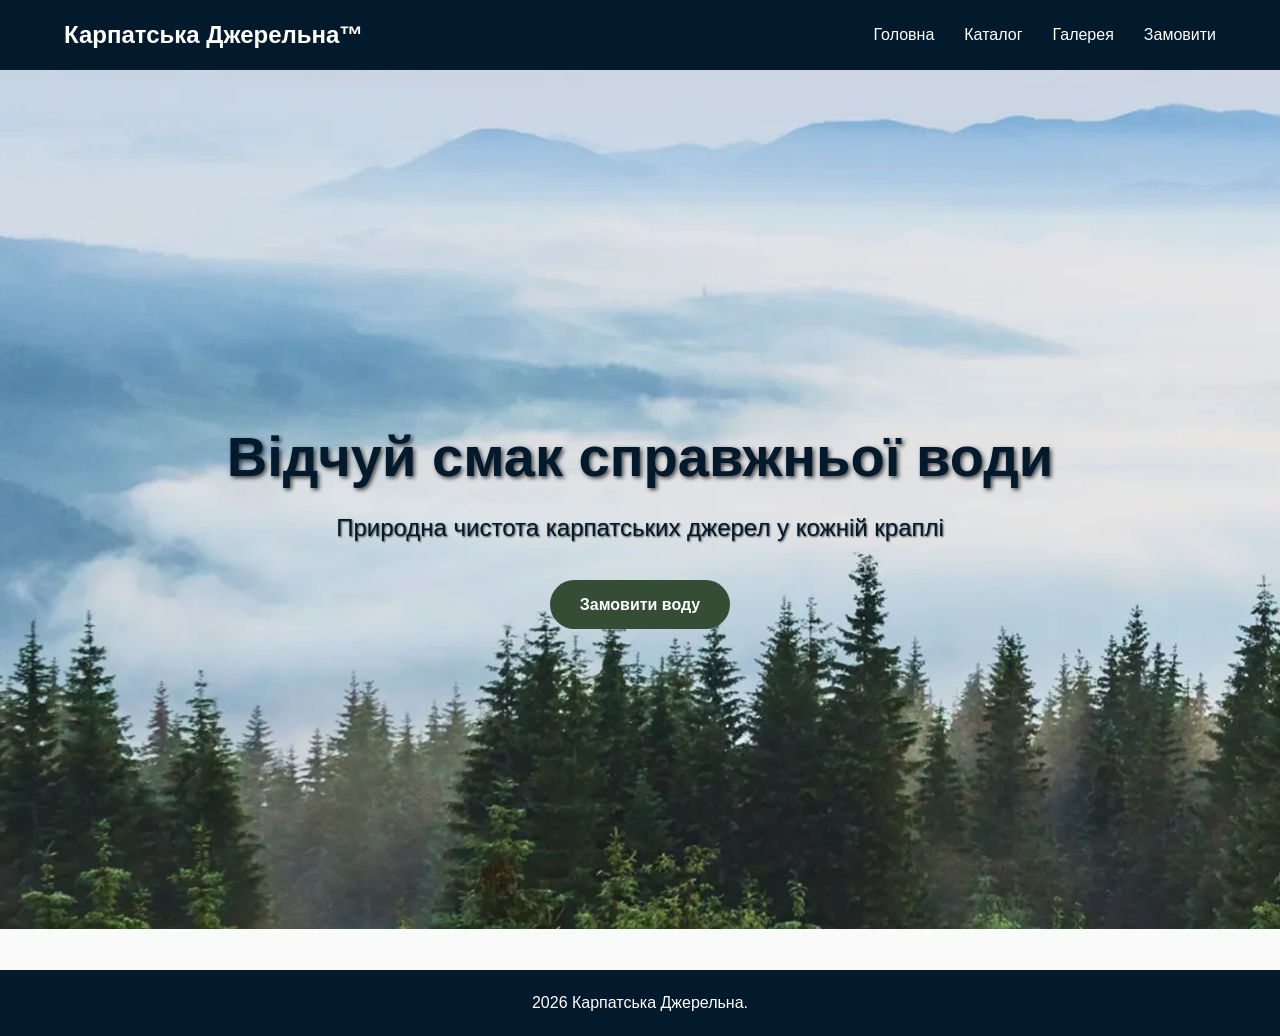
<file: dmytro-demian/index.html>
<!DOCTYPE html>
<html lang="uk">
<head>
    <meta charset="UTF-8">
    <meta name="viewport" content="width=device-width, initial-scale=1.0">
    <title>Карпатська Джерельна™ | Головна</title>
    <link rel="stylesheet" href="style.css">
</head>



<body>

    <header class="navbar">
        <div class="logo">Карпатська Джерельна™</div>

        <nav class="nav-menu" id="navMenu">
            <a href="index.html" class="active">Головна</a>
            <a href="#">Каталог</a>
            <a href="#">Галерея</a>
            <a href="booking.html">Замовити</a>
        </nav>
    </header>
    
    <section class="parallax">
        <div class="hero-content">
            <h1>Відчуй смак справжньої води</h1>
            <p>Природна чистота карпатських джерел у кожній краплі</p>
            <a href="booking.html" class="btn">Замовити воду</a>
        </div>
    </section>

    <footer>
        <p>2026 Карпатська Джерельна.</p>
    </footer>

</body>
</html>
</file>
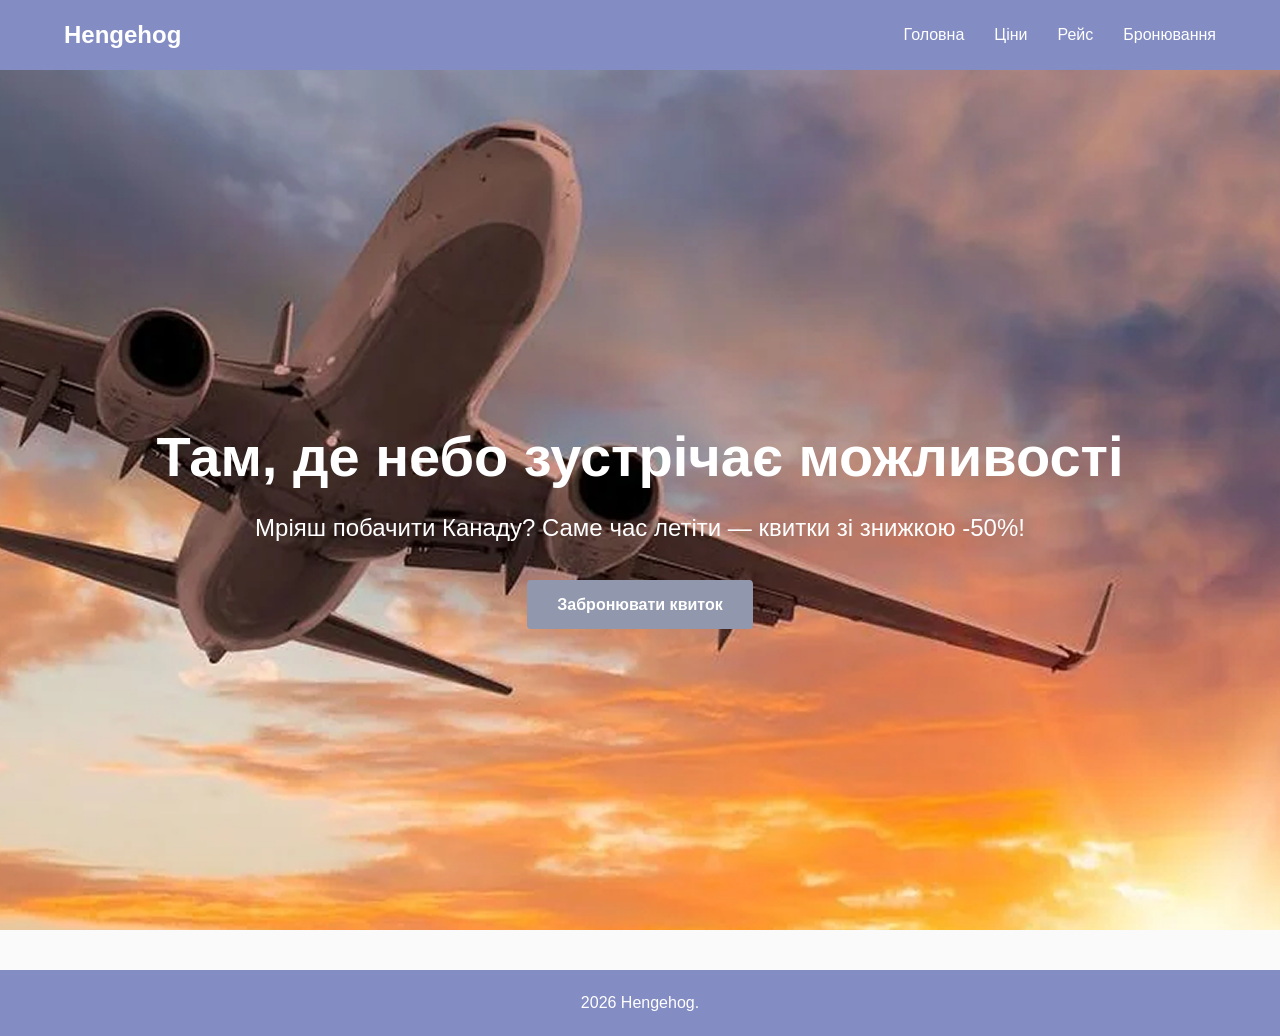
<file: oleksandra-polina/index.html>
<!DOCTYPE html>
<html lang="uk">
<head>
    <meta charset="UTF-8">
    <meta name="viewport" content="width=device-width, initial-scale=1.0">
    <title>Hengehog | Головна</title>
    <link rel="stylesheet" href="style.css">
</head>



<body>

    <header class="navbar">
        <div class="logo">Hengehog</div>

        <nav class="nav-menu" id="navMenu">
            <a href="index.html" class="active">Головна</a>
            <a href="#">Ціни</a>
            <a href="#">Рейс</a>
            <a href="booking.html">Бронювання</a>
        </nav>
    </header>
    
    <section class="parallax">
        <div class="hero-content">
            <h1>Там, де небо зустрічає можливості</h1>
            <p>Мріяш побачити Канаду? Саме час летіти — квитки зі знижкою -50%!</p>
            <a href="booking.html" class="btn">Забронювати квиток</a>
        </div>
    </section>

    <footer>
        <p>2026 Hengehog.</p>
    </footer>

</body>
</html>
</file>
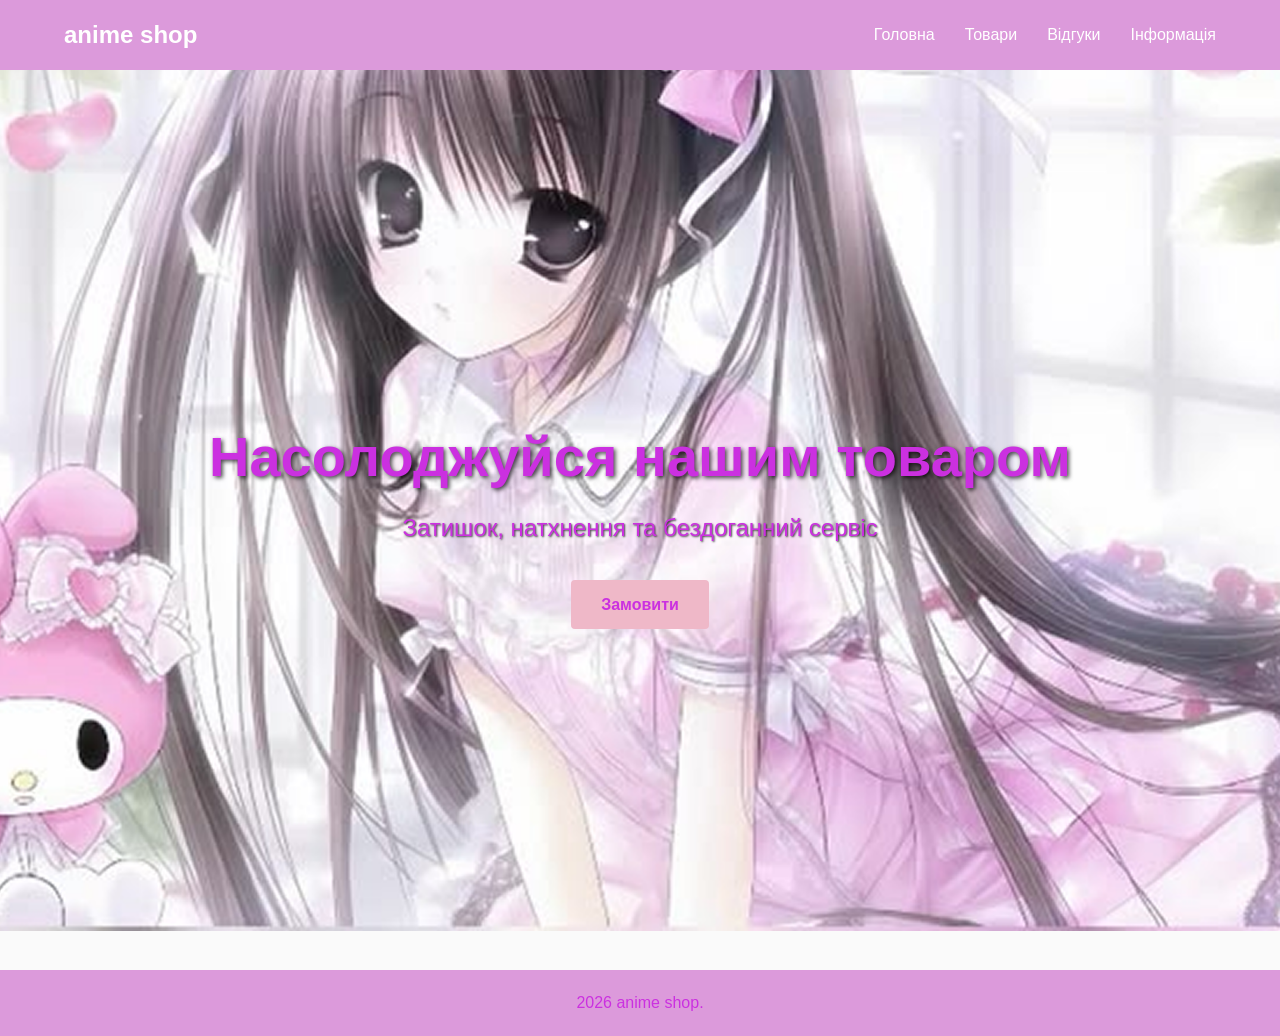
<file: solomia-evelina/index.html>
<!DOCTYPE html>
<html lang="uk">
<head>
    <meta charset="UTF-8">
    <meta name="viewport" content="width=device-width, initial-scale=1.0">
    <title>anime shop | Головна</title>
    <link rel="stylesheet" href="style.css">
</head>



<body>

    <header class="navbar">
        <div class="logo">anime shop</div>

        <nav class="nav-menu" id="navMenu">
            <a href="index.html" class="active">Головна</a>
            <a href="#">Товари</a>
            <a href="#">Відгуки</a>
            <a href="booking.html">Інформація</a>
        </nav>
    </header>
    
    <section class="parallax">
        <div class="hero-content">
            <h1>Насолоджуйся нашим товаром</h1>
            <p>Затишок, натхнення та бездоганний сервіс</p>
            <a href="booking.html" class="btn">Замовити</a>
        </div>
    </section>

    <footer>
        <p>2026 anime shop.</p>
    </footer>

</body>
</html>
</file>
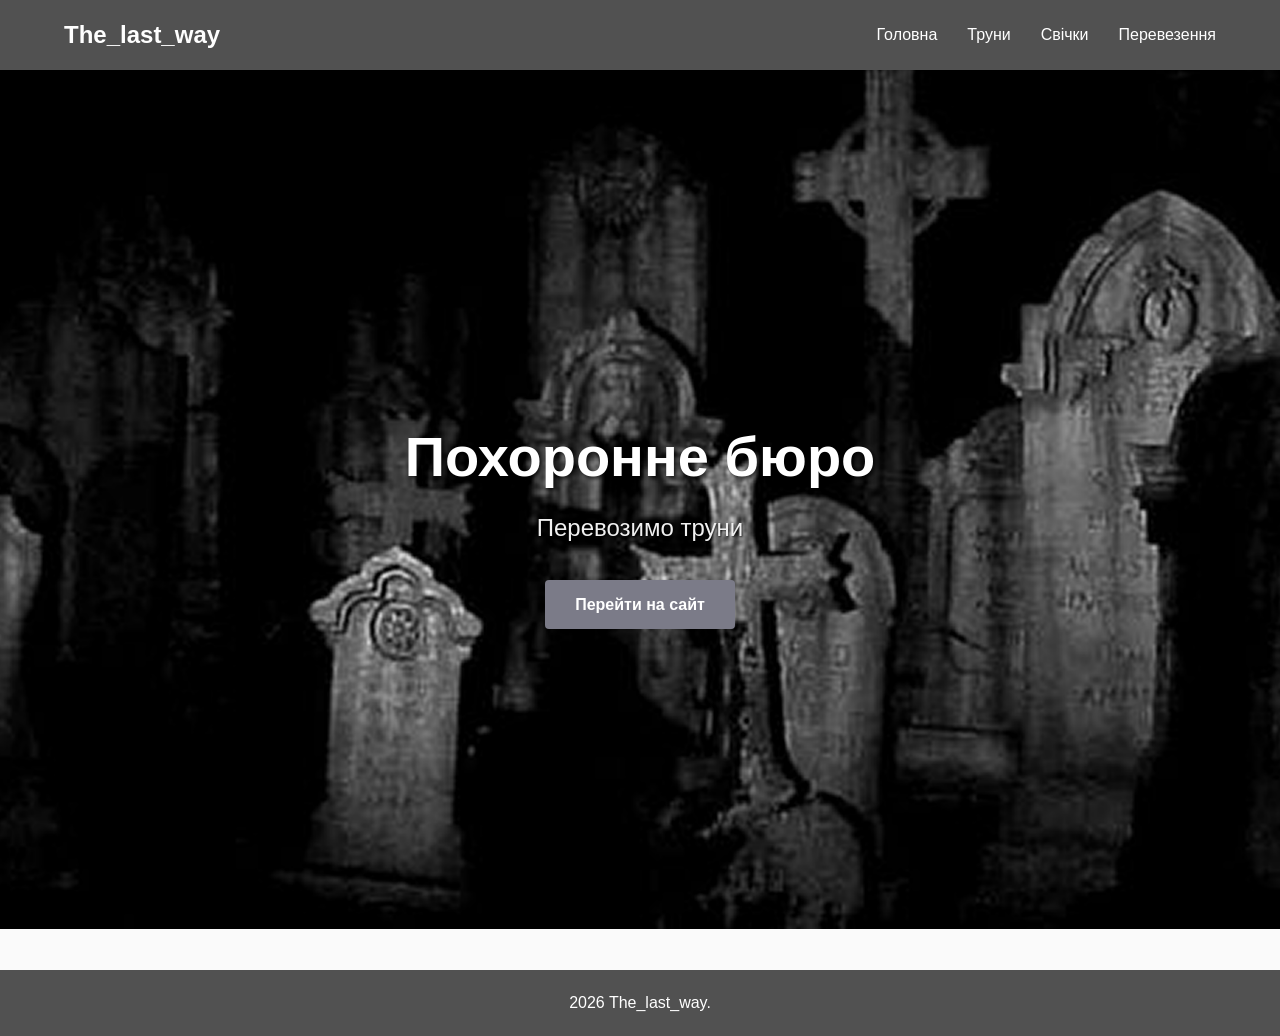
<file: veronika-daryna/index.html>
<!DOCTYPE html>
<html lang="uk">
<head>
    <meta charset="UTF-8">
    <meta name="viewport" content="width=device-width, initial-scale=1.0">
    <title>The_last_way | Головна</title>
    <link rel="stylesheet" href="style.css">
</head>



<body>

    <header class="navbar">
        <div class="logo">The_last_way</div>

        <nav class="nav-menu" id="navMenu">
            <a href="index.html" class="active">Головна</a>
            <a href="#">Труни</a>
            <a href="#">Свічки</a>
            <a href="booking.html">Перевезення</a>
        </nav>
    </header>
    
    <section class="parallax">
        <div class="hero-content">
            <h1>Похоронне бюро</h1>
            <p>Перевозимо труни</p>
            <a href="booking.html" class="btn">Перейти на сайт</a>
        </div>
    </section>

    <footer>
        <p>2026 The_last_way.</p>
    </footer>

</body>
</html>
</file>
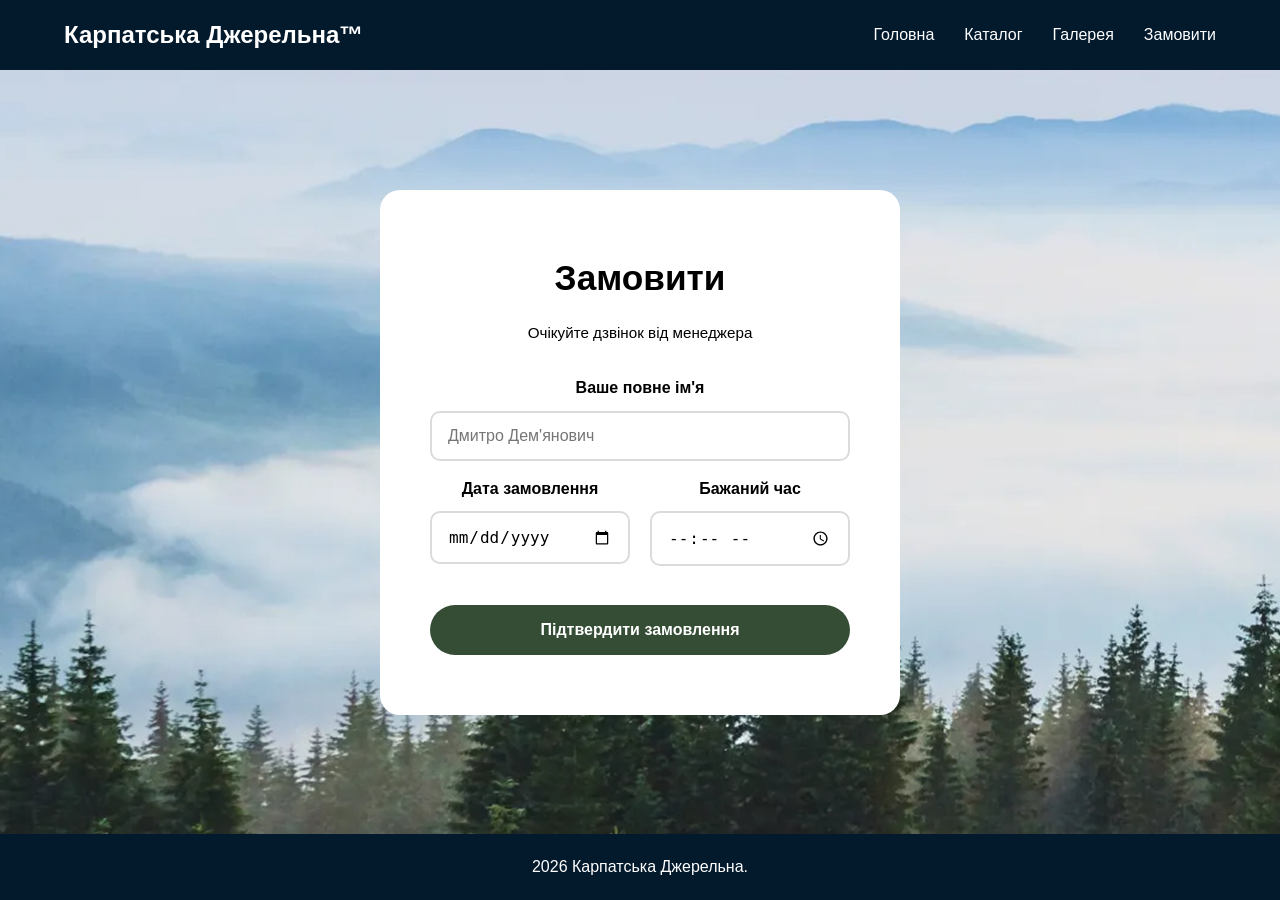
<file: dmytro-demian/booking.html>
<!DOCTYPE html>
<html lang="uk">
<head>
    <meta charset="UTF-8">
    <meta name="viewport" content="width=device-width, initial-scale=1.0">
    <title>Замовлення | Карпатська Джерельна™</title>
    <link rel="stylesheet" href="style.css">
</head>
<body>
    <header class="navbar">
        <div class="logo">Карпатська Джерельна™</div>
        
        <nav class="nav-menu" id="navMenu">
            <a href="index.html">Головна</a>
            <a href="#">Каталог</a>
            <a href="#">Галерея</a>
            <a href="booking.html" class="active">Замовити</a>
        </nav>
    </header>
    <section class="parallax booking-section">
        <div class="booking-form-container">
            <h2>Замовити</h2>
            <p class="form-description">Очікуйте дзвінок від менеджера</p>
            <form action="#" method="POST" id="bookingForm">
                <div class="form-group">
                    <label for="name">Ваше повне ім'я</label>
                    <input type="text" id="name" name="name" required placeholder="Дмитро Дем'янович">
                </div>
                
                <div class="form-row">
                    <div class="form-group form-group-half">
                        <label for="date">Дата замовлення</label>
                        <input type="date" id="date" name="date" required>
                    </div>

                    <div class="form-group form-group-half">
                        <label for="time">Бажаний час</label>
                        <input type="time" id="time" name="time" min="09:00" max="22:00" required>
                    </div>
                </div>

                <button type="button" class="btn btn-full" aria-required="false">Підтвердити замовлення</button>
            </form>
        </div>
    </section>  
    <footer>
        <p>2026 Карпатська Джерельна.</p>
    </footer>
</body>
</html>
</file>
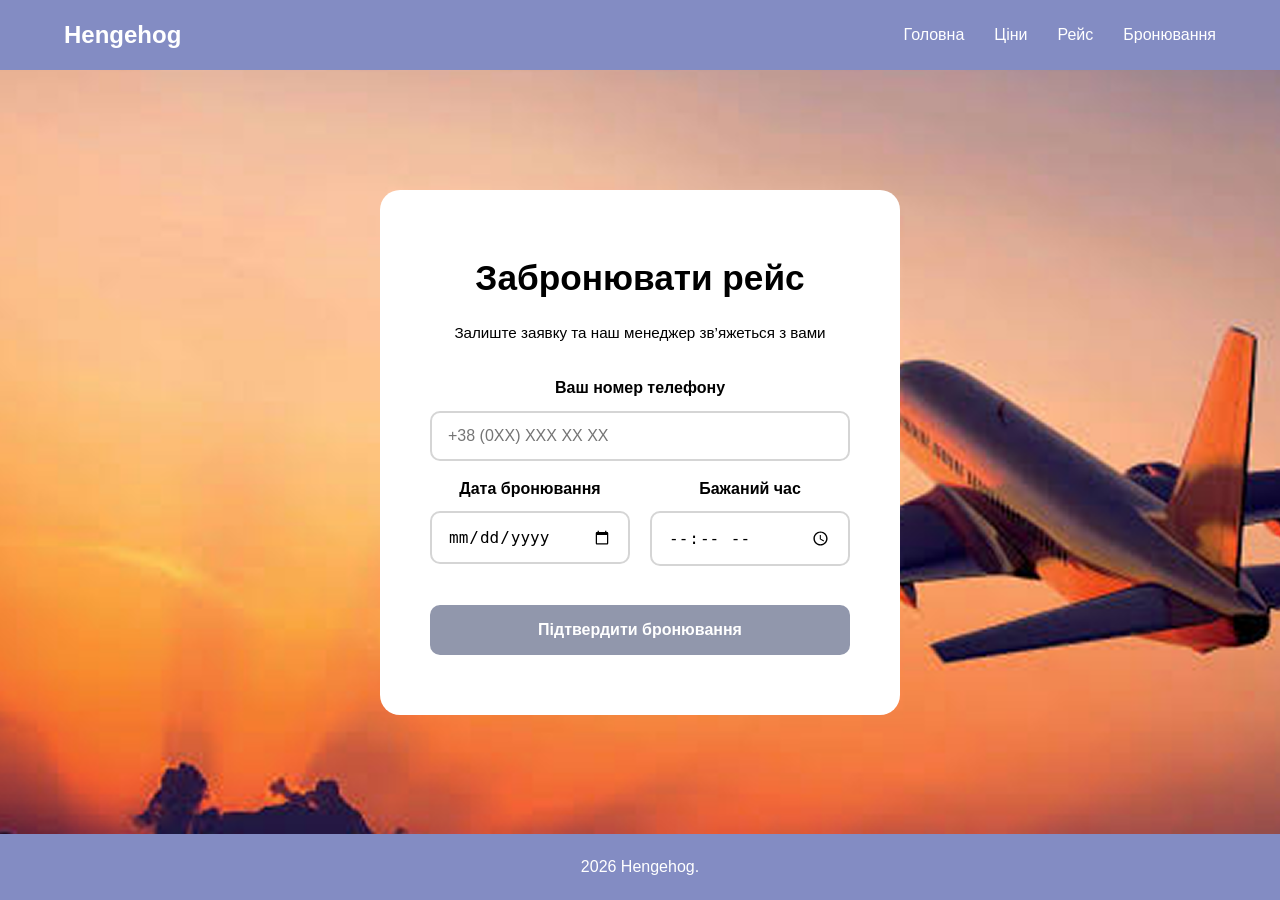
<file: oleksandra-polina/booking.html>
<!DOCTYPE html>
<html lang="uk">
<head>
    <meta charset="UTF-8">
    <meta name="viewport" content="width=device-width, initial-scale=1.0">
    <title>Бронювання | Hengehog</title>
    <link rel="stylesheet" href="style.css">
</head>
<body>
    <header class="navbar">
        <div class="logo">Hengehog</div>
        
        <nav class="nav-menu" id="navMenu">
            <a href="index.html">Головна</a>
            <a href="#">Ціни</a>
            <a href="#">Рейс</a>
            <a href="booking.html" class="active">Бронювання</a>
        </nav>
    </header>
    <section class="parallax2 booking-section">
        <div class="booking-form-container">
            <h2>Забронювати рейс</h2>
            <p class="form-description">Залиште заявку та наш менеджер зв’яжеться з вами </p>
            <form action="#" method="POST" id="bookingForm">
                <div class="form-group">
                    <label for="name">Ваш номер телефону</label>
                    <input type="text" id="name" name="name" required placeholder="+38 (0XX) XXX XX XX">
                </div>
                
                <div class="form-row">
                    <div class="form-group form-group-half">
                        <label for="date">Дата бронювання</label>
                        <input type="date" id="date" name="date" required>
                    </div>

                    <div class="form-group form-group-half">
                        <label for="time">Бажаний час</label>
                        <input type="time" id="time" name="time" min="09:00" max="22:00" required>
                    </div>
                </div>

                <button type="button" class="btn btn-full" aria-required="false">Підтвердити бронювання</button>
            </form>
        </div>
    </section>  
    <footer>
        <p>2026 Hengehog.</p>
    </footer>
</body>
</html>
</file>
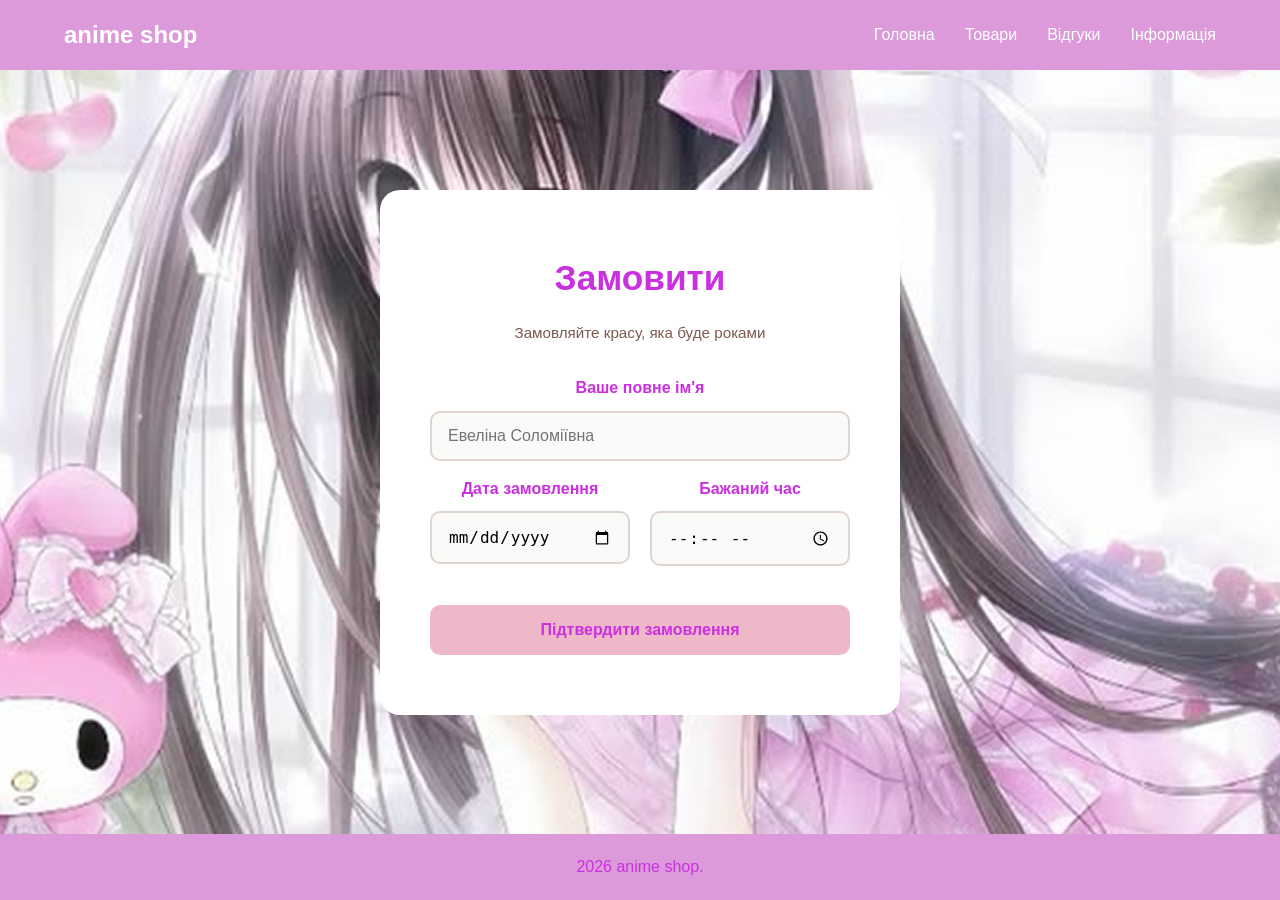
<file: solomia-evelina/booking.html>
<!DOCTYPE html>
<html lang="uk">
<head>
    <meta charset="UTF-8">
    <meta name="viewport" content="width=device-width, initial-scale=1.0">
    <title>Замовлення | anime shop</title>
    <link rel="stylesheet" href="style.css">
</head>
<body>
    <header class="navbar">
        <div class="logo">anime shop</div>
        
        <nav class="nav-menu" id="navMenu">
            <a href="index.html">Головна</a>
            <a href="#">Товари</a>
            <a href="#">Відгуки</a>
            <a href="booking.html" class="active">Інформація</a>
        </nav>
    </header>
    <section class="parallax booking-section">
        <div class="booking-form-container">
            <h2>Замовити</h2>
            <p class="form-description">Замовляйте  красу,  яка буде роками</p>
            <form action="#" method="POST" id="bookingForm">
                <div class="form-group">
                    <label for="name">Ваше повне ім'я</label>
                    <input type="text" id="name" name="name" required placeholder="Евеліна Соломіївна">
                </div>
                
                <div class="form-row">
                    <div class="form-group form-group-half">
                        <label for="date">Дата замовлення</label>
                        <input type="date" id="date" name="date" required>
                    </div>

                    <div class="form-group form-group-half">
                        <label for="time">Бажаний час</label>
                        <input type="time" id="time" name="time" min="09:00" max="22:00" required>
                    </div>
                </div>

                <button type="button" class="btn btn-full" aria-required="false">Підтвердити замовлення</button>
            </form>
        </div>
    </section>  
    <footer>
        <p>2026 anime shop.</p>
    </footer>
</body>
</html>
</file>
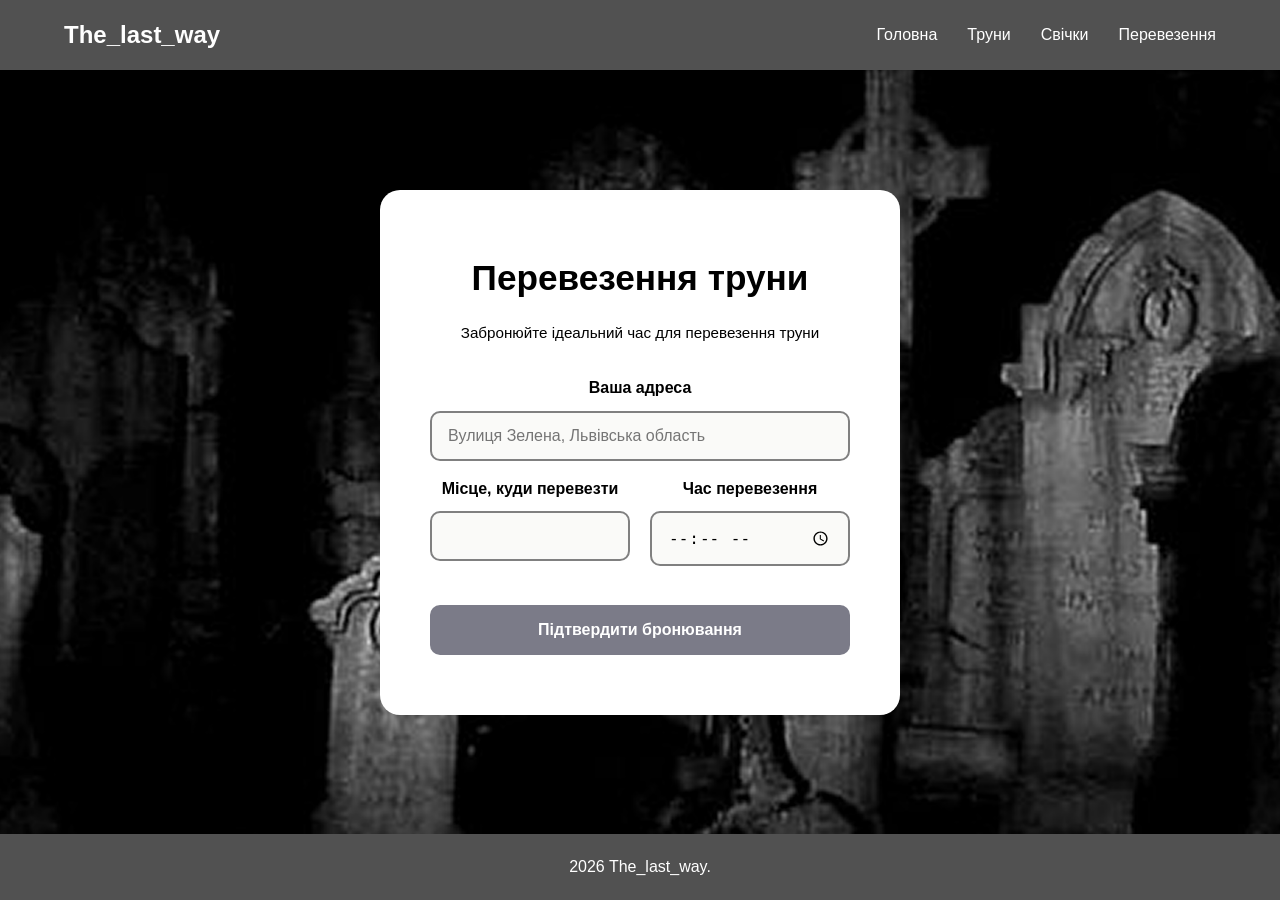
<file: veronika-daryna/booking.html>
<!DOCTYPE html>
<html lang="uk">
<head>
    <meta charset="UTF-8">
    <meta name="viewport" content="width=device-width, initial-scale=1.0">
    <title>Перевезення | The_last_way</title>
    <link rel="stylesheet" href="style.css">
</head>
<body>
    <header class="navbar">
        <div class="logo">The_last_way</div>
        
        <nav class="nav-menu" id="navMenu">
            <a href="index.html">Головна</a>
            <a href="#">Труни</a>
            <a href="#">Свічки</a>
            <a href="booking.html" class="active">Перевезення</a>
        </nav>
    </header>
    <section class="parallax booking-section">
        <div class="booking-form-container">
            <h2>Перевезення труни</h2>
            <p class="form-description">Забронюйте ідеальний час для перевезення труни</p>
            <form action="#" method="POST" id="bookingForm">
                <div class="form-group">
                    <label for="name">Ваша адреса</label>
                    <input type="text" id="name" name="name" required placeholder="Вулиця Зелена, Львівська область">
                </div>
                
                <div class="form-row">
                    <div class="form-group form-group-half">
                        <label for="date">Місце, куди перевезти</label>
                        <input type="text" id="name" name="name" required>
                    </div>

                    <div class="form-group form-group-half">
                        <label for="time">Час перевезення</label>
                        <input type="time" id="time" name="time" min="09:00" max="22:00" required>
                    </div>
                </div>

                <button type="button" class="btn btn-full" aria-required="false">Підтвердити бронювання</button>
            </form>
        </div>
    </section>  
    <footer>
        <p>2026 The_last_way.</p>
    </footer>
</body>
</html>
</file>
<file: dmytro-demian/style.css>
* {
    box-sizing: border-box;
    margin: 0;
    padding: 0;
}

body {
    font-family: 'Segoe UI', Tahoma, Geneva, Verdana, sans-serif;
    background-color: #fafafa;
    color: #333;
    line-height: 1.6;
    display: flex;
    flex-direction: column;
    min-height: 100vh;
}

.navbar {
    display: flex;
    justify-content: space-between;
    align-items: center;
    padding: 1rem 5%;
    background-color: #03192C;
    color: #fff;
    position: sticky;
    top: 0;
    z-index: 100;
}

.logo {
    font-size: 1.5rem;
    font-weight: bold;
    color: #fff;
}

.nav-menu {
    display: flex;
    gap: 30px;
}

.nav-menu a {
    color: #fff;
    text-decoration: none;
    font-weight: 500;
}

.parallax {
    background-image: url('bg.png');
    height: 100vh;
    background-attachment: fixed;
    background-position: center;
    background-repeat: no-repeat;
    background-size: cover;
    display: flex;
    align-items: center;
    justify-content: center;
    text-align: center;
}

.hero-content h1 {
    font-size: 3.5rem;
    color: #03192C;
    text-shadow: 2px 2px 4px rgba(0,0,0,0.7);
    margin-bottom: 0.5rem;
}

.hero-content p {
    font-size: 1.5rem;
    color: #03192C;
    margin-bottom: 2rem;
    text-shadow: 1px 1px 2px rgba(0,0,0,0.7);
}

.btn {
    display: inline-block;
    padding: 12px 30px;
    background-color: #344D34;
    color: white;
    text-decoration: none;
    font-weight: bold;
    border-radius: 30px;
    border: none;
    cursor: pointer;
}

footer {
    background-color: #03192C;
    color: #fff;
    text-align: center;
    padding: 20px 0;
    margin-top: auto;
}

.booking-section {
    flex: 1;
    display: flex;
    align-items: center;
    justify-content: center;
    padding: 40px 20px;
}

.booking-form-container {
    background: white;
    padding: 60px 50px;
    border-radius: 20px;
    width: 100%;
    max-width: 520px;
}

.booking-form-container h2 {
    color: black;
    margin-bottom: 15px;
    text-align: center;
    font-size: 2.2rem;
    font-weight: 700;
}

.form-description {
    text-align: center;
    color: black;
    font-size: 0.95rem;
    margin-bottom: 30px;
}

.form-group {
    margin-bottom: 15px;
}

.form-row {
    display: grid;
    grid-template-columns: 1fr 1fr;
    gap: 20px;
    margin-bottom: 24px;
}

label {
    display: block;
    margin-bottom: 10px;
    font-weight: 600;
    color: black;
}

input {
    width: 100%;
    padding: 14px 16px;
    border: 2px solid #DBDBDB;
    border-radius: 10px;
    font-size: 1rem;
    background: white;
}

.btn-full {
    width: 100%;
    padding: 16px;
    font-size: 1rem;
    font-weight: 700;
    background: #344D34;
    color: white;
    border-radius: 30px;
    cursor: pointer;
}
</file>
<file: oleksandra-polina/style.css>
* {
    box-sizing: border-box;
    margin: 0;
    padding: 0;
}

body {
    font-family: 'Segoe UI', Tahoma, Geneva, Verdana, sans-serif;
    background-color: #fafafa;
    color: #333;
    line-height: 1.6;
    display: flex;
    flex-direction: column;
    min-height: 100vh;
}

.navbar {
    display: flex;
    justify-content: space-between;
    align-items: center;
    padding: 1rem 5%;
    background-color: #838CC3;
    color: #fff;
    position: sticky;
    top: 0;
    z-index: 100;
}

.logo {
    font-size: 1.5rem;
    font-weight: bold;
    color: white;
}

.nav-menu {
    display: flex;
    gap: 30px;
}

.nav-menu a {
    color: #fff;
    text-decoration: none;
    font-weight: 500;
}

.parallax {
    background-image: url('bg1.png');
    height: 100vh;
    background-attachment: fixed;
    background-position: center;
    background-repeat: no-repeat;
    background-size: cover;
    display: flex;
    align-items: center;
    justify-content: center;
    text-align: center;
}

.parallax2{
    background-image: url('bg2.png');
    height: 100vh;
    background-attachment: fixed;
    background-position: center;
    background-repeat: no-repeat;
    background-size: cover;
    display: flex;
    align-items: center;
    justify-content: center;
    text-align: center;
}

.hero-content h1 {
    font-size: 3.5rem;
    color: white;
    margin-bottom: 0.5rem;
}

.hero-content p {
    font-size: 1.5rem;
    color: white;
    margin-bottom: 2rem;
}

.btn {
    display: inline-block;
    padding: 12px 30px;
    background-color: #9197AC;
    color: white;
    text-decoration: none;
    font-weight: bold;
    border-radius: 4px;
    border: none;
    cursor: pointer;
}

footer {
    background-color: #838CC3;
    color: #fff;
    text-align: center;
    padding: 20px 0;
    margin-top: auto;
}

.booking-section {
    flex: 1;
    display: flex;
    align-items: center;
    justify-content: center;
    padding: 40px 20px;
}

.booking-form-container {
    background: white;
    padding: 60px 50px;
    border-radius: 20px;
    width: 100%;
    max-width: 520px;
}

.booking-form-container h2 {
    color: black;
    margin-bottom: 15px;
    text-align: center;
    font-size: 2.2rem;
    font-weight: 700;
}

.form-description {
    text-align: center;
    color: black;
    font-size: 0.95rem;
    margin-bottom: 30px;
}

.form-group {
    margin-bottom: 15px;
}

.form-row {
    display: grid;
    grid-template-columns: 1fr 1fr;
    gap: 20px;
    margin-bottom: 24px;
}

label {
    display: block;
    margin-bottom: 10px;
    font-weight: 600;
    color: black;
}

input {
    width: 100%;
    padding: 14px 16px;
    border: 2px solid #d5d5d5;
    border-radius: 10px;
    font-size: 1rem;
    background: white;
}

.btn-full {
    width: 100%;
    padding: 16px;
    font-size: 1rem;
    font-weight: 700;
    background: #9197AC;
    color: white;
    border-radius: 10px;
    cursor: pointer;
}
</file>
<file: solomia-evelina/style.css>
* {
    box-sizing: border-box;
    margin: 0;
    padding: 0;
}

body {
    font-family: 'Segoe UI', Tahoma, Geneva, Verdana, sans-serif;
    background-color: #fafafa;
    color: #333;
    line-height: 1.6;
    display: flex;
    flex-direction: column;
    min-height: 100vh;
}

.navbar {
    display: flex;
    justify-content: space-between;
    align-items: center;
    padding: 1rem 5%;
    background-color: #DC9ADB;
    color: white;
    position: sticky;
    top: 0;
    z-index: 100;
}

.logo {
    font-size: 1.5rem;
    font-weight: bold;
    color: white;
}

.nav-menu {
    display: flex;
    gap: 30px;
}

.nav-menu a {
    color: white;
    text-decoration: none;
    font-weight: 500;
}

.parallax {
    background-image: url('bg.png');
    height: 100vh;
    background-attachment: fixed;
    background-position: center;
    background-repeat: no-repeat;
    background-size: cover;
    display: flex;
    align-items: center;
    justify-content: center;
    text-align: center;
}

.hero-content h1 {
    font-size: 3.5rem;
    color: #CB30E0;
    text-shadow: 2px 2px 4px rgba(0,0,0,0.7);
    margin-bottom: 0.5rem;
}

.hero-content p {
    font-size: 1.5rem;
    color: #CB30E0;
    margin-bottom: 2rem;
    text-shadow: 1px 1px 2px rgba(0,0,0,0.7);
}

.btn {
    display: inline-block;
    padding: 12px 30px;
    background-color: #EFB8C8;
    color: #CB30E0;
    text-decoration: none;
    font-weight: bold;
    border-radius: 4px;
    border: none;
    cursor: pointer;
}

footer {
    background-color: #DC9ADB;
    color: #CB30E0;
    text-align: center;
    padding: 20px 0;
    margin-top: auto;
}

.booking-section {
    flex: 1;
    display: flex;
    align-items: center;
    justify-content: center;
    padding: 40px 20px;
}

.booking-form-container {
    background: white;
    padding: 60px 50px;
    border-radius: 20px;
    width: 100%;
    max-width: 520px;
}

.booking-form-container h2 {
    color: #CB30E0;
    margin-bottom: 15px;
    text-align: center;
    font-size: 2.2rem;
    font-weight: 700;
}

.form-description {
    text-align: center;
    color: #7C5B4F;
    font-size: 0.95rem;
    margin-bottom: 30px;
}

.form-group {
    margin-bottom: 15px;
}

.form-row {
    display: grid;
    grid-template-columns: 1fr 1fr;
    gap: 20px;
    margin-bottom: 24px;
}

label {
    display: block;
    margin-bottom: 10px;
    font-weight: 600;
    color: #CB30E0;
}

input {
    width: 100%;
    padding: 14px 16px;
    border: 2px solid #e0d5ce;
    border-radius: 10px;
    font-size: 1rem;
    background: #fafaf8;
}

.btn-full {
    width: 100%;
    padding: 16px;
    font-size: 1rem;
    font-weight: 700;
    background: #EFB8C8;
    color: #CB30E0;
    border-radius: 10px;
    cursor: pointer;
}
</file>
<file: veronika-daryna/style.css>
* {
    box-sizing: border-box;
    margin: 0;
    padding: 0;
}

body {
    font-family: 'Segoe UI', Tahoma, Geneva, Verdana, sans-serif;
    background-color: #fafafa;
    color: #333;
    line-height: 1.6;
    display: flex;
    flex-direction: column;
    min-height: 100vh;
}

.navbar {
    display: flex;
    justify-content: space-between;
    align-items: center;
    padding: 1rem 5%;
    background-color: #515151;
    color: #fff;
    position: sticky;
    top: 0;
    z-index: 100;
}

.logo {
    font-size: 1.5rem;
    font-weight: bold;
    color: white;
}

.nav-menu {
    display: flex;
    gap: 30px;
}

.nav-menu a {
    color: #fff;
    text-decoration: none;
    font-weight: 500;
}

.parallax {
    background-image: url('bg.png');
    height: 100vh;
    background-attachment: fixed;
    background-position: center;
    background-repeat: no-repeat;
    background-size: cover;
    display: flex;
    align-items: center;
    justify-content: center;
    text-align: center;
}

.hero-content h1 {
    font-size: 3.5rem;
    color: #fff;
    text-shadow: 2px 2px 4px rgba(0,0,0,0.7);
    margin-bottom: 0.5rem;
}

.hero-content p {
    font-size: 1.5rem;
    color: #f0f0f0;
    margin-bottom: 2rem;
    text-shadow: 1px 1px 2px rgba(0,0,0,0.7);
}

.btn {
    display: inline-block;
    padding: 12px 30px;
    background-color: #7B7B88;
    color: white;
    text-decoration: none;
    font-weight: bold;
    border-radius: 4px;
    border: none;
    cursor: pointer;
}

footer {
    background-color: #515151;
    color: #fff;
    text-align: center;
    padding: 20px 0;
    margin-top: auto;
}

.booking-section {
    flex: 1;
    display: flex;
    align-items: center;
    justify-content: center;
    padding: 40px 20px;
}

.booking-form-container {
    background: white;
    padding: 60px 50px;
    border-radius: 20px;
    width: 100%;
    max-width: 520px;
}

.booking-form-container h2 {
    color: black;
    margin-bottom: 15px;
    text-align: center;
    font-size: 2.2rem;
    font-weight: 700;
}

.form-description {
    text-align: center;
    color: black;
    font-size: 0.95rem;
    margin-bottom: 30px;
}

.form-group {
    margin-bottom: 15px;
}

.form-row {
    display: grid;
    grid-template-columns: 1fr 1fr;
    gap: 20px;
    margin-bottom: 24px;
}

label {
    display: block;
    margin-bottom: 10px;
    font-weight: 600;
    color: black;
}

input {
    width: 100%;
    padding: 14px 16px;
    border: 2px solid gray;
    border-radius: 10px;
    font-size: 1rem;
    background: #fafaf8;
}

.btn-full {
    width: 100%;
    padding: 16px;
    font-size: 1rem;
    font-weight: 700;
    background: #7B7B88;
    color: #fff;
    border-radius: 10px;
    cursor: pointer;
}
</file>
